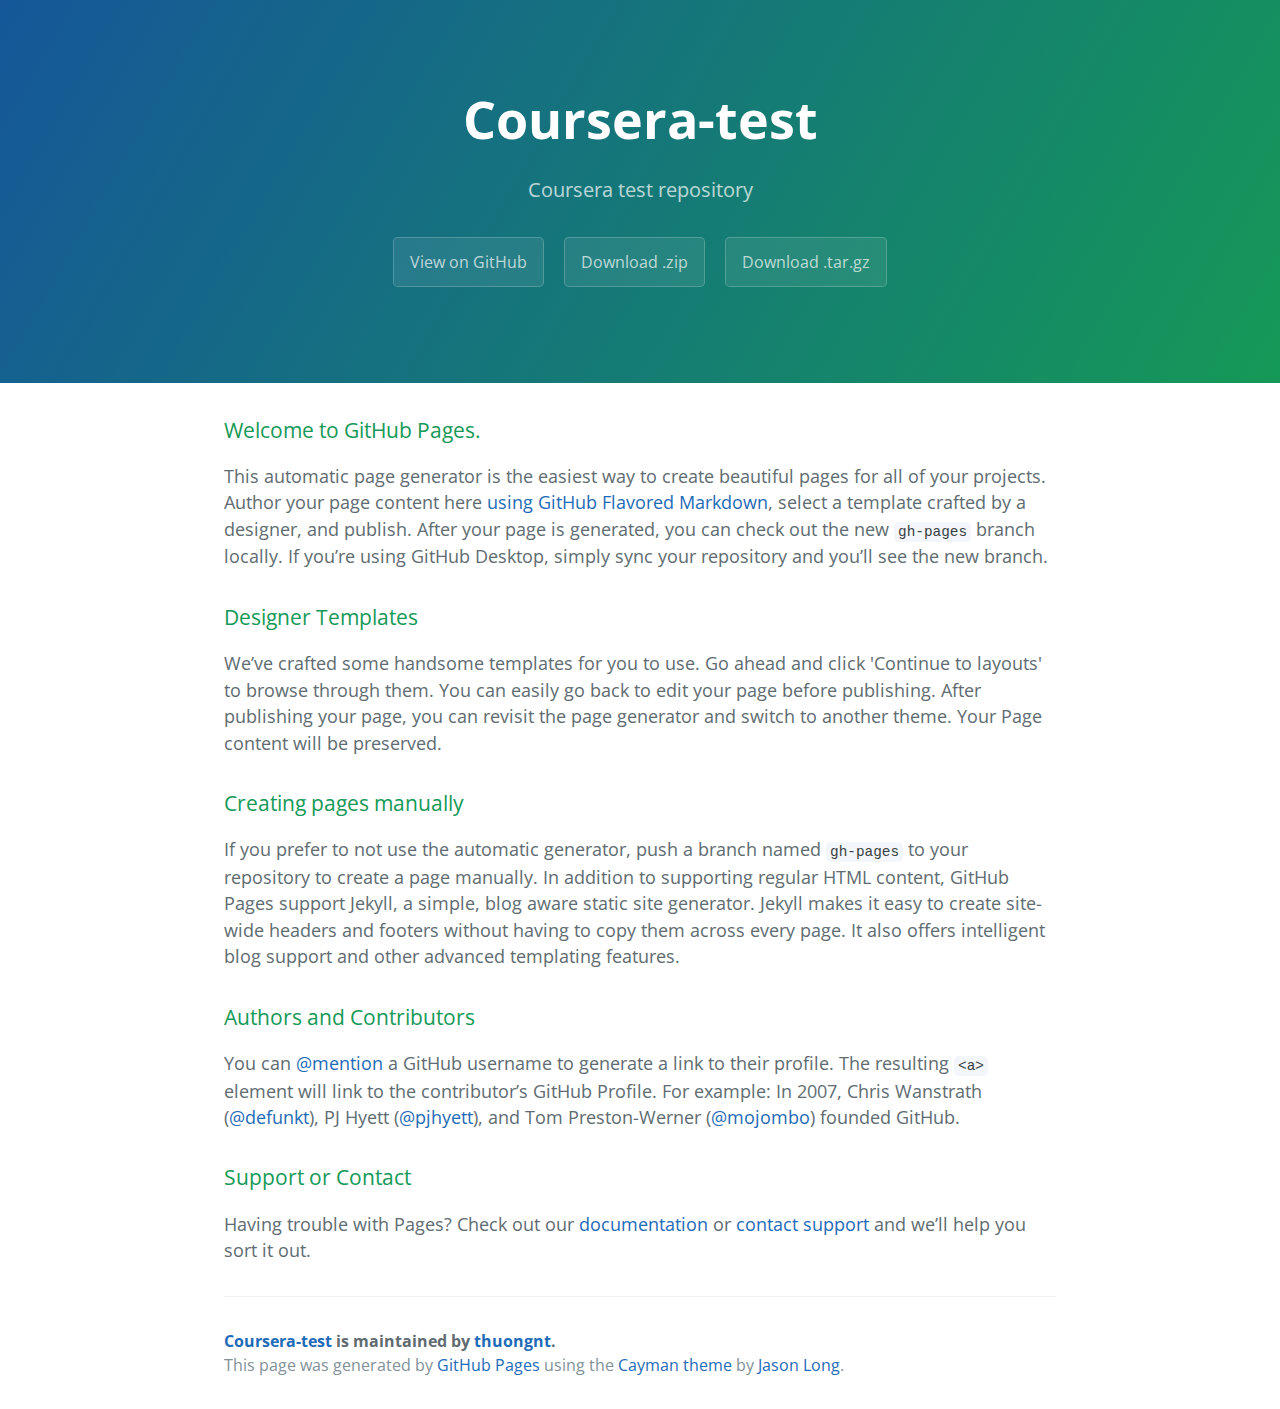
<file: index.html>
<!DOCTYPE html>
<html lang="en-us">
  <head>
    <meta charset="UTF-8">
    <title>Coursera-test by thuongnt</title>
    <meta name="viewport" content="width=device-width, initial-scale=1">
    <link rel="stylesheet" type="text/css" href="stylesheets/normalize.css" media="screen">
    <link href='https://fonts.googleapis.com/css?family=Open+Sans:400,700' rel='stylesheet' type='text/css'>
    <link rel="stylesheet" type="text/css" href="stylesheets/stylesheet.css" media="screen">
    <link rel="stylesheet" type="text/css" href="stylesheets/github-light.css" media="screen">
  </head>
  <body>
    <section class="page-header">
      <h1 class="project-name">Coursera-test</h1>
      <h2 class="project-tagline">Coursera test repository</h2>
      <a href="https://github.com/thuongnt/coursera-test" class="btn">View on GitHub</a>
      <a href="https://github.com/thuongnt/coursera-test/zipball/master" class="btn">Download .zip</a>
      <a href="https://github.com/thuongnt/coursera-test/tarball/master" class="btn">Download .tar.gz</a>
    </section>

    <section class="main-content">
      <h3>
<a id="welcome-to-github-pages" class="anchor" href="#welcome-to-github-pages" aria-hidden="true"><span aria-hidden="true" class="octicon octicon-link"></span></a>Welcome to GitHub Pages.</h3>

<p>This automatic page generator is the easiest way to create beautiful pages for all of your projects. Author your page content here <a href="https://guides.github.com/features/mastering-markdown/">using GitHub Flavored Markdown</a>, select a template crafted by a designer, and publish. After your page is generated, you can check out the new <code>gh-pages</code> branch locally. If you’re using GitHub Desktop, simply sync your repository and you’ll see the new branch.</p>

<h3>
<a id="designer-templates" class="anchor" href="#designer-templates" aria-hidden="true"><span aria-hidden="true" class="octicon octicon-link"></span></a>Designer Templates</h3>

<p>We’ve crafted some handsome templates for you to use. Go ahead and click 'Continue to layouts' to browse through them. You can easily go back to edit your page before publishing. After publishing your page, you can revisit the page generator and switch to another theme. Your Page content will be preserved.</p>

<h3>
<a id="creating-pages-manually" class="anchor" href="#creating-pages-manually" aria-hidden="true"><span aria-hidden="true" class="octicon octicon-link"></span></a>Creating pages manually</h3>

<p>If you prefer to not use the automatic generator, push a branch named <code>gh-pages</code> to your repository to create a page manually. In addition to supporting regular HTML content, GitHub Pages support Jekyll, a simple, blog aware static site generator. Jekyll makes it easy to create site-wide headers and footers without having to copy them across every page. It also offers intelligent blog support and other advanced templating features.</p>

<h3>
<a id="authors-and-contributors" class="anchor" href="#authors-and-contributors" aria-hidden="true"><span aria-hidden="true" class="octicon octicon-link"></span></a>Authors and Contributors</h3>

<p>You can <a href="https://help.github.com/articles/basic-writing-and-formatting-syntax/#mentioning-users-and-teams" class="user-mention">@mention</a> a GitHub username to generate a link to their profile. The resulting <code>&lt;a&gt;</code> element will link to the contributor’s GitHub Profile. For example: In 2007, Chris Wanstrath (<a href="https://github.com/defunkt" class="user-mention">@defunkt</a>), PJ Hyett (<a href="https://github.com/pjhyett" class="user-mention">@pjhyett</a>), and Tom Preston-Werner (<a href="https://github.com/mojombo" class="user-mention">@mojombo</a>) founded GitHub.</p>

<h3>
<a id="support-or-contact" class="anchor" href="#support-or-contact" aria-hidden="true"><span aria-hidden="true" class="octicon octicon-link"></span></a>Support or Contact</h3>

<p>Having trouble with Pages? Check out our <a href="https://help.github.com/pages">documentation</a> or <a href="https://github.com/contact">contact support</a> and we’ll help you sort it out.</p>

      <footer class="site-footer">
        <span class="site-footer-owner"><a href="https://github.com/thuongnt/coursera-test">Coursera-test</a> is maintained by <a href="https://github.com/thuongnt">thuongnt</a>.</span>

        <span class="site-footer-credits">This page was generated by <a href="https://pages.github.com">GitHub Pages</a> using the <a href="https://github.com/jasonlong/cayman-theme">Cayman theme</a> by <a href="https://twitter.com/jasonlong">Jason Long</a>.</span>
      </footer>

    </section>

  
  </body>
</html>
</file>
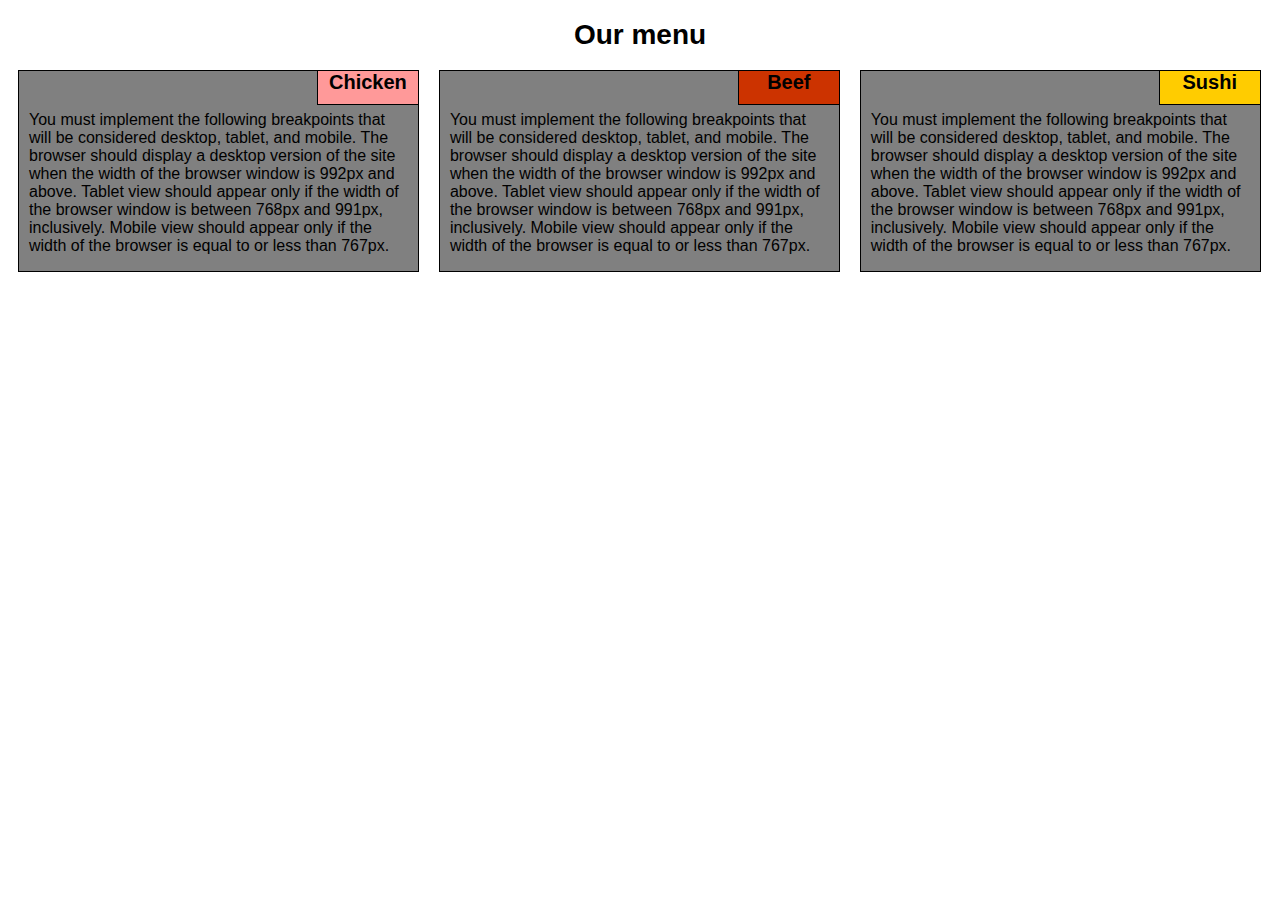
<file: coursera_mod2/index.html>
<!DOCTYPE html>
<html>
<head>
	<title>Test coursera</title>
	<meta name="viewport" content="width=device-width, initial-scale=1">  
    <link rel="stylesheet"  type="text/css" media="all" href="./css/style.css" />
</head>
<body>
<h1>Our menu</h1>
 <div class="grid-row">
         <div class="col1">
            <div class="content">
              <h3 class="chicken">Chicken</h3>
              <p>You must implement the following breakpoints that will be considered desktop, tablet, and mobile. The browser should display a desktop version of the site when the width of the browser window is 992px and above. Tablet view should appear only if the width of the browser window is between 768px and 991px, inclusively. Mobile view should appear only if the width of the browser is equal to or less than 767px.</p>
              </div>
            </div>
         </div>
         <div class="col2">
            <div class="content">
             <h3 class="beef">Beef</h3>
              <p>You must implement the following breakpoints that will be considered desktop, tablet, and mobile. The browser should display a desktop version of the site when the width of the browser window is 992px and above. Tablet view should appear only if the width of the browser window is between 768px and 991px, inclusively. Mobile view should appear only if the width of the browser is equal to or less than 767px.</p>
            </div>
         </div>
         <div class="col3">
            <div class="content">
             <h3 class="sushi">Sushi</h3>
              <p>You must implement the following breakpoints that will be considered desktop, tablet, and mobile. The browser should display a desktop version of the site when the width of the browser window is 992px and above. Tablet view should appear only if the width of the browser window is between 768px and 991px, inclusively. Mobile view should appear only if the width of the browser is equal to or less than 767px.</p>
            </div>
         </div>
 </div>

</body>
</html>
</file>
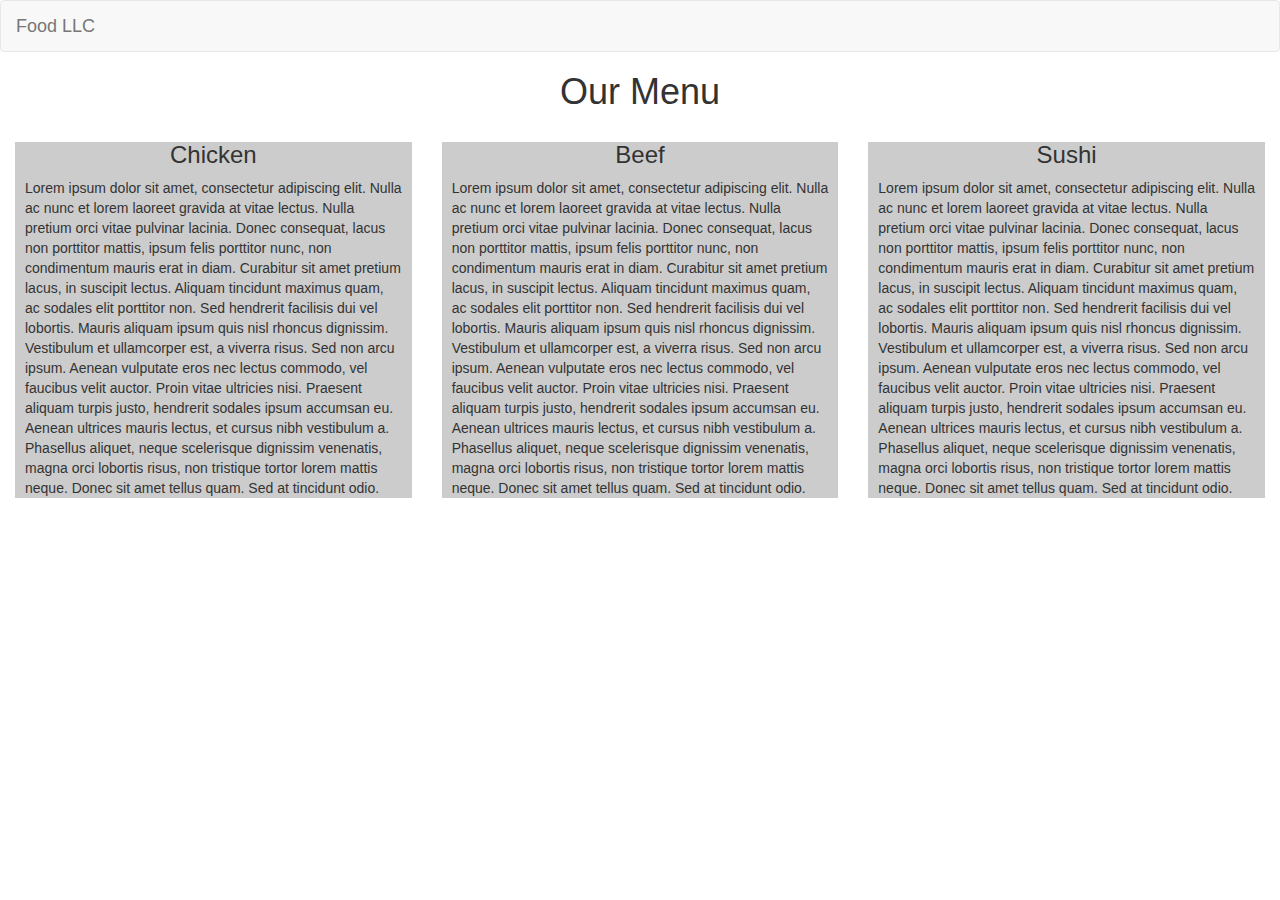
<file: mod3_solution/index.html>
<!DOCTYPE html>
<html>
<head>
  <title>mod3 solution</title>
  <meta name="viewport" content="width=device-width, initial-scale=1">  
  <link rel="stylesheet"  type="text/css" href="./css/style.css" />
  <link rel="stylesheet" href="./css/bootstrap.min.css">
</head>
<body>

<div id="header">
<nav class="navbar navbar-default" role="navigation">
  <div class="container-fluid">
    <!-- Brand and toggle get grouped for better mobile display -->
    <div class="navbar-header">
      <button type="button" class="navbar-toggle" data-toggle="collapse" data-target=".navbar-ex1-collapse">
        <span class="sr-only">Toggle navigation</span>
        <span class="icon-bar"></span>
        <span class="icon-bar"></span>
        <span class="icon-bar"></span>
      </button>
      <a class="navbar-brand" href="#">Food LLC</a>
    </div>

    <!-- Collect the nav links, forms, and other content for toggling -->
    <div class="collapse navbar-collapse navbar-ex1-collapse">
      <ul class="nav navbar-nav text-center visible-xs">
        <li class="menu-chicken"><a href="#section1"></a>Chicken</li>
        <li class="menu-beef"><a href="#section2"></a>Beef</li>
        <li class="menu-sushi"><a href="#section3"></a>Chicken</li>
      </ul>
    </div><!-- /.navbar-collapse -->
  </div>
</nav>
</div>

<div id="content">
<h1 id="top" class="text-center">Our Menu</h1>
<div class="col-xs-12 col-sm-6 col-md-4">
    <section class="menu-content" id="section1">
      <h3 class="text-center">Chicken</h3>
      <p>Lorem ipsum dolor sit amet, consectetur adipiscing elit. Nulla ac nunc et lorem laoreet gravida at vitae lectus. Nulla pretium orci vitae pulvinar lacinia. Donec consequat, lacus non porttitor mattis, ipsum felis porttitor nunc, non condimentum mauris erat in diam. Curabitur sit amet pretium lacus, in suscipit lectus. Aliquam tincidunt maximus quam, ac sodales elit porttitor non. Sed hendrerit facilisis dui vel lobortis. Mauris aliquam ipsum quis nisl rhoncus dignissim.
      Vestibulum et ullamcorper est, a viverra risus. Sed non arcu ipsum. Aenean vulputate eros nec lectus commodo, vel faucibus velit auctor. Proin vitae ultricies nisi. Praesent aliquam turpis justo, hendrerit sodales ipsum accumsan eu. Aenean ultrices mauris lectus, et cursus nibh vestibulum a. Phasellus aliquet, neque scelerisque dignissim venenatis, magna orci lobortis risus, non tristique tortor lorem mattis neque. Donec sit amet tellus quam. Sed at tincidunt odio.</p>
    </section>
</div>

<div class="col-xs-12 col-sm-6 col-md-4">
    <section class="menu-content" id="section2">
      <h3 class="text-center">Beef</h3>
      <p>Lorem ipsum dolor sit amet, consectetur adipiscing elit. Nulla ac nunc et lorem laoreet gravida at vitae lectus. Nulla pretium orci vitae pulvinar lacinia. Donec consequat, lacus non porttitor mattis, ipsum felis porttitor nunc, non condimentum mauris erat in diam. Curabitur sit amet pretium lacus, in suscipit lectus. Aliquam tincidunt maximus quam, ac sodales elit porttitor non. Sed hendrerit facilisis dui vel lobortis. Mauris aliquam ipsum quis nisl rhoncus dignissim.
      Vestibulum et ullamcorper est, a viverra risus. Sed non arcu ipsum. Aenean vulputate eros nec lectus commodo, vel faucibus velit auctor. Proin vitae ultricies nisi. Praesent aliquam turpis justo, hendrerit sodales ipsum accumsan eu. Aenean ultrices mauris lectus, et cursus nibh vestibulum a. Phasellus aliquet, neque scelerisque dignissim venenatis, magna orci lobortis risus, non tristique tortor lorem mattis neque. Donec sit amet tellus quam. Sed at tincidunt odio.</p>
    </section>
</div>

<div class="col-xs-12 col-sm-12 col-md-4">
    <section class="menu-content" id="section3">
      <h3 class="text-center">Sushi</h3>
      <p>Lorem ipsum dolor sit amet, consectetur adipiscing elit. Nulla ac nunc et lorem laoreet gravida at vitae lectus. Nulla pretium orci vitae pulvinar lacinia. Donec consequat, lacus non porttitor mattis, ipsum felis porttitor nunc, non condimentum mauris erat in diam. Curabitur sit amet pretium lacus, in suscipit lectus. Aliquam tincidunt maximus quam, ac sodales elit porttitor non. Sed hendrerit facilisis dui vel lobortis. Mauris aliquam ipsum quis nisl rhoncus dignissim.
      Vestibulum et ullamcorper est, a viverra risus. Sed non arcu ipsum. Aenean vulputate eros nec lectus commodo, vel faucibus velit auctor. Proin vitae ultricies nisi. Praesent aliquam turpis justo, hendrerit sodales ipsum accumsan eu. Aenean ultrices mauris lectus, et cursus nibh vestibulum a. Phasellus aliquet, neque scelerisque dignissim venenatis, magna orci lobortis risus, non tristique tortor lorem mattis neque. Donec sit amet tellus quam. Sed at tincidunt odio.</p>
    </section>
</div>
  
</div>

<div id="footer">
    <p class="visible-xs text-right">
      <a href="#top">Back to Top</a>
    </p>
</div>

  <script src="js/jquery-2.1.4.min.js"> </script>
  <script src="js/bootstrap.min.js"></script>
</body>
</html>
</file>
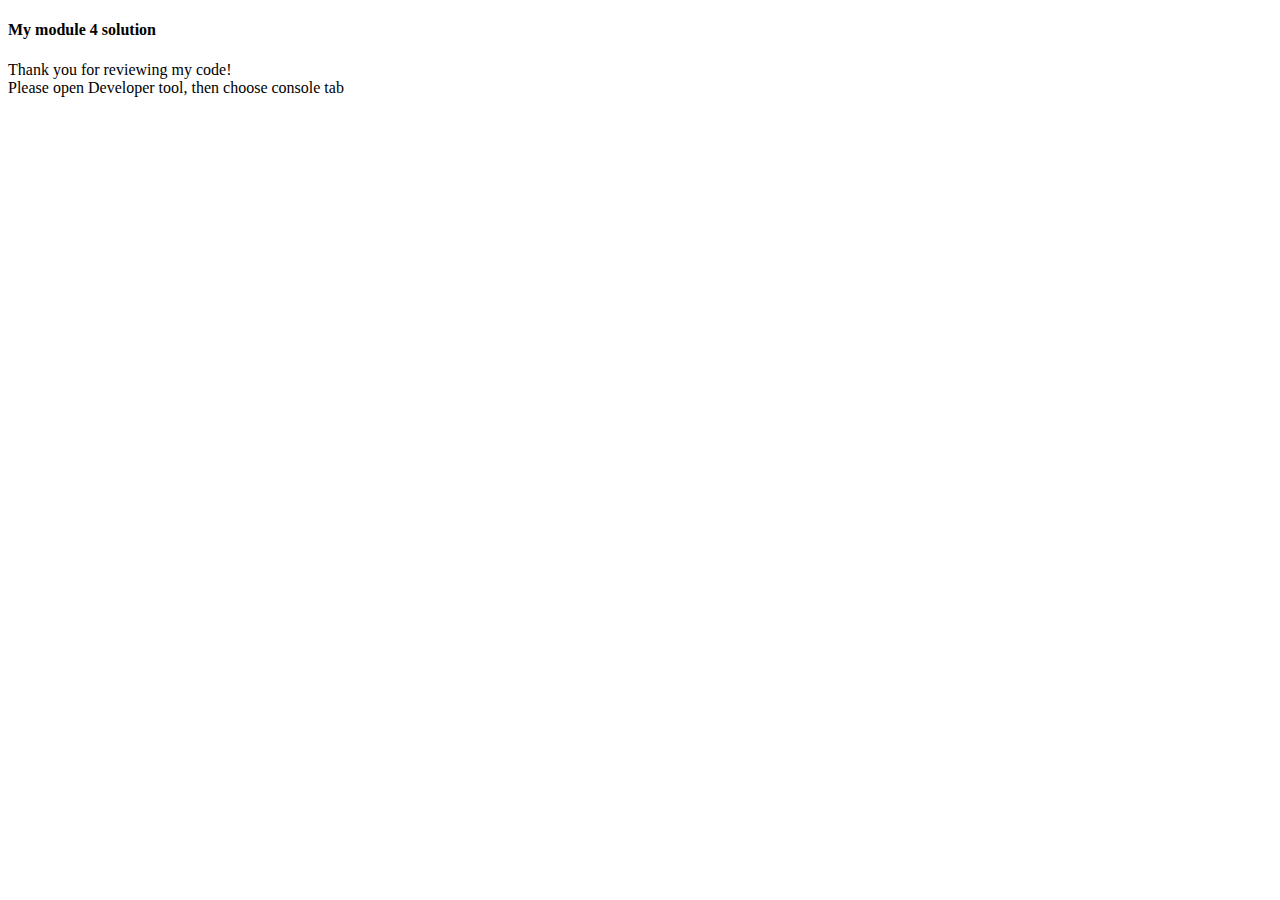
<file: mod4_solution/index.html>
<!DOCTYPE html>
<html>
<head>
  <title>javascript</title>
</head>
<body>
<h4>My module 4 solution</h4>

<p>Thank you for reviewing my code! <br> Please open Developer tool, then choose console tab</p>

<script type="text/javascript" src = "js/script.js" ></script>
</body>
</html>
</file>
<file: stylesheets/stylesheet.css>
* {
  box-sizing: border-box; }

body {
  padding: 0;
  margin: 0;
  font-family: "Open Sans", "Helvetica Neue", Helvetica, Arial, sans-serif;
  font-size: 16px;
  line-height: 1.5;
  color: #606c71; }

a {
  color: #1e6bb8;
  text-decoration: none; }
  a:hover {
    text-decoration: underline; }

.btn {
  display: inline-block;
  margin-bottom: 1rem;
  color: rgba(255, 255, 255, 0.7);
  background-color: rgba(255, 255, 255, 0.08);
  border-color: rgba(255, 255, 255, 0.2);
  border-style: solid;
  border-width: 1px;
  border-radius: 0.3rem;
  transition: color 0.2s, background-color 0.2s, border-color 0.2s; }
  .btn + .btn {
    margin-left: 1rem; }

.btn:hover {
  color: rgba(255, 255, 255, 0.8);
  text-decoration: none;
  background-color: rgba(255, 255, 255, 0.2);
  border-color: rgba(255, 255, 255, 0.3); }

@media screen and (min-width: 64em) {
  .btn {
    padding: 0.75rem 1rem; } }

@media screen and (min-width: 42em) and (max-width: 64em) {
  .btn {
    padding: 0.6rem 0.9rem;
    font-size: 0.9rem; } }

@media screen and (max-width: 42em) {
  .btn {
    display: block;
    width: 100%;
    padding: 0.75rem;
    font-size: 0.9rem; }
    .btn + .btn {
      margin-top: 1rem;
      margin-left: 0; } }

.page-header {
  color: #fff;
  text-align: center;
  background-color: #159957;
  background-image: linear-gradient(120deg, #155799, #159957); }

@media screen and (min-width: 64em) {
  .page-header {
    padding: 5rem 6rem; } }

@media screen and (min-width: 42em) and (max-width: 64em) {
  .page-header {
    padding: 3rem 4rem; } }

@media screen and (max-width: 42em) {
  .page-header {
    padding: 2rem 1rem; } }

.project-name {
  margin-top: 0;
  margin-bottom: 0.1rem; }

@media screen and (min-width: 64em) {
  .project-name {
    font-size: 3.25rem; } }

@media screen and (min-width: 42em) and (max-width: 64em) {
  .project-name {
    font-size: 2.25rem; } }

@media screen and (max-width: 42em) {
  .project-name {
    font-size: 1.75rem; } }

.project-tagline {
  margin-bottom: 2rem;
  font-weight: normal;
  opacity: 0.7; }

@media screen and (min-width: 64em) {
  .project-tagline {
    font-size: 1.25rem; } }

@media screen and (min-width: 42em) and (max-width: 64em) {
  .project-tagline {
    font-size: 1.15rem; } }

@media screen and (max-width: 42em) {
  .project-tagline {
    font-size: 1rem; } }

.main-content :first-child {
  margin-top: 0; }
.main-content img {
  max-width: 100%; }
.main-content h1, .main-content h2, .main-content h3, .main-content h4, .main-content h5, .main-content h6 {
  margin-top: 2rem;
  margin-bottom: 1rem;
  font-weight: normal;
  color: #159957; }
.main-content p {
  margin-bottom: 1em; }
.main-content code {
  padding: 2px 4px;
  font-family: Consolas, "Liberation Mono", Menlo, Courier, monospace;
  font-size: 0.9rem;
  color: #383e41;
  background-color: #f3f6fa;
  border-radius: 0.3rem; }
.main-content pre {
  padding: 0.8rem;
  margin-top: 0;
  margin-bottom: 1rem;
  font: 1rem Consolas, "Liberation Mono", Menlo, Courier, monospace;
  color: #567482;
  word-wrap: normal;
  background-color: #f3f6fa;
  border: solid 1px #dce6f0;
  border-radius: 0.3rem; }
  .main-content pre > code {
    padding: 0;
    margin: 0;
    font-size: 0.9rem;
    color: #567482;
    word-break: normal;
    white-space: pre;
    background: transparent;
    border: 0; }
.main-content .highlight {
  margin-bottom: 1rem; }
  .main-content .highlight pre {
    margin-bottom: 0;
    word-break: normal; }
.main-content .highlight pre, .main-content pre {
  padding: 0.8rem;
  overflow: auto;
  font-size: 0.9rem;
  line-height: 1.45;
  border-radius: 0.3rem; }
.main-content pre code, .main-content pre tt {
  display: inline;
  max-width: initial;
  padding: 0;
  margin: 0;
  overflow: initial;
  line-height: inherit;
  word-wrap: normal;
  background-color: transparent;
  border: 0; }
  .main-content pre code:before, .main-content pre code:after, .main-content pre tt:before, .main-content pre tt:after {
    content: normal; }
.main-content ul, .main-content ol {
  margin-top: 0; }
.main-content blockquote {
  padding: 0 1rem;
  margin-left: 0;
  color: #819198;
  border-left: 0.3rem solid #dce6f0; }
  .main-content blockquote > :first-child {
    margin-top: 0; }
  .main-content blockquote > :last-child {
    margin-bottom: 0; }
.main-content table {
  display: block;
  width: 100%;
  overflow: auto;
  word-break: normal;
  word-break: keep-all; }
  .main-content table th {
    font-weight: bold; }
  .main-content table th, .main-content table td {
    padding: 0.5rem 1rem;
    border: 1px solid #e9ebec; }
.main-content dl {
  padding: 0; }
  .main-content dl dt {
    padding: 0;
    margin-top: 1rem;
    font-size: 1rem;
    font-weight: bold; }
  .main-content dl dd {
    padding: 0;
    margin-bottom: 1rem; }
.main-content hr {
  height: 2px;
  padding: 0;
  margin: 1rem 0;
  background-color: #eff0f1;
  border: 0; }

@media screen and (min-width: 64em) {
  .main-content {
    max-width: 64rem;
    padding: 2rem 6rem;
    margin: 0 auto;
    font-size: 1.1rem; } }

@media screen and (min-width: 42em) and (max-width: 64em) {
  .main-content {
    padding: 2rem 4rem;
    font-size: 1.1rem; } }

@media screen and (max-width: 42em) {
  .main-content {
    padding: 2rem 1rem;
    font-size: 1rem; } }

.site-footer {
  padding-top: 2rem;
  margin-top: 2rem;
  border-top: solid 1px #eff0f1; }

.site-footer-owner {
  display: block;
  font-weight: bold; }

.site-footer-credits {
  color: #819198; }

@media screen and (min-width: 64em) {
  .site-footer {
    font-size: 1rem; } }

@media screen and (min-width: 42em) and (max-width: 64em) {
  .site-footer {
    font-size: 1rem; } }

@media screen and (max-width: 42em) {
  .site-footer {
    font-size: 0.9rem; } }
</file>
<file: stylesheets/github-light.css>
/*
The MIT License (MIT)

Copyright (c) 2016 GitHub, Inc.

Permission is hereby granted, free of charge, to any person obtaining a copy
of this software and associated documentation files (the "Software"), to deal
in the Software without restriction, including without limitation the rights
to use, copy, modify, merge, publish, distribute, sublicense, and/or sell
copies of the Software, and to permit persons to whom the Software is
furnished to do so, subject to the following conditions:

The above copyright notice and this permission notice shall be included in all
copies or substantial portions of the Software.

THE SOFTWARE IS PROVIDED "AS IS", WITHOUT WARRANTY OF ANY KIND, EXPRESS OR
IMPLIED, INCLUDING BUT NOT LIMITED TO THE WARRANTIES OF MERCHANTABILITY,
FITNESS FOR A PARTICULAR PURPOSE AND NONINFRINGEMENT. IN NO EVENT SHALL THE
AUTHORS OR COPYRIGHT HOLDERS BE LIABLE FOR ANY CLAIM, DAMAGES OR OTHER
LIABILITY, WHETHER IN AN ACTION OF CONTRACT, TORT OR OTHERWISE, ARISING FROM,
OUT OF OR IN CONNECTION WITH THE SOFTWARE OR THE USE OR OTHER DEALINGS IN THE
SOFTWARE.

*/

.pl-c /* comment */ {
  color: #969896;
}

.pl-c1 /* constant, variable.other.constant, support, meta.property-name, support.constant, support.variable, meta.module-reference, markup.raw, meta.diff.header */,
.pl-s .pl-v /* string variable */ {
  color: #0086b3;
}

.pl-e /* entity */,
.pl-en /* entity.name */ {
  color: #795da3;
}

.pl-smi /* variable.parameter.function, storage.modifier.package, storage.modifier.import, storage.type.java, variable.other */,
.pl-s .pl-s1 /* string source */ {
  color: #333;
}

.pl-ent /* entity.name.tag */ {
  color: #63a35c;
}

.pl-k /* keyword, storage, storage.type */ {
  color: #a71d5d;
}

.pl-s /* string */,
.pl-pds /* punctuation.definition.string, string.regexp.character-class */,
.pl-s .pl-pse .pl-s1 /* string punctuation.section.embedded source */,
.pl-sr /* string.regexp */,
.pl-sr .pl-cce /* string.regexp constant.character.escape */,
.pl-sr .pl-sre /* string.regexp source.ruby.embedded */,
.pl-sr .pl-sra /* string.regexp string.regexp.arbitrary-repitition */ {
  color: #183691;
}

.pl-v /* variable */ {
  color: #ed6a43;
}

.pl-id /* invalid.deprecated */ {
  color: #b52a1d;
}

.pl-ii /* invalid.illegal */ {
  color: #f8f8f8;
  background-color: #b52a1d;
}

.pl-sr .pl-cce /* string.regexp constant.character.escape */ {
  font-weight: bold;
  color: #63a35c;
}

.pl-ml /* markup.list */ {
  color: #693a17;
}

.pl-mh /* markup.heading */,
.pl-mh .pl-en /* markup.heading entity.name */,
.pl-ms /* meta.separator */ {
  font-weight: bold;
  color: #1d3e81;
}

.pl-mq /* markup.quote */ {
  color: #008080;
}

.pl-mi /* markup.italic */ {
  font-style: italic;
  color: #333;
}

.pl-mb /* markup.bold */ {
  font-weight: bold;
  color: #333;
}

.pl-md /* markup.deleted, meta.diff.header.from-file */ {
  color: #bd2c00;
  background-color: #ffecec;
}

.pl-mi1 /* markup.inserted, meta.diff.header.to-file */ {
  color: #55a532;
  background-color: #eaffea;
}

.pl-mdr /* meta.diff.range */ {
  font-weight: bold;
  color: #795da3;
}

.pl-mo /* meta.output */ {
  color: #1d3e81;
}
</file>
<file: coursera_mod2/css/style.css>
html {
	font-family: "Comic Sans MS", cursive, sans-serif;
}
h1 {
	text-align: center;
	font-size: 175%;
}
h3 {
	width: 100px;
	text-align: center;
	font-size: 125%;
	padding-bottom: 10px;
	border-left: 1px solid black;
 	border-bottom: 1px solid black;
 	margin: 0;
 	position: absolute;
 	top: 0;
 	right: 0;
}
p {
 	margin-top: 40px;
}
.content {
 	background: gray;
 	border: 1px solid black;
 	padding-left: 10px;
 	padding-right: 10px;
 	position: relative;
}  
.chicken {
 	background: #ff9999;
}
.beef {
 	background: #cc3300;
}
.sushi {
 	background: #ffcc00;
}
.col1, .col2, .col3 {
  	padding-right: 10px;
  	padding-left: 10px;
  	box-sizing: border-box;
  	float: left;
} 

@media (min-width: 992px) {
	.col1, .col2, .col3 {
	    width: 33.3%;
	} 	
}

@media (min-width: 768px) and (max-width: 991px) {
	.col1, .col2{
	    width: 50%;
	    margin-bottom: 20px;
	} 
}
@media (max-width: 767px) {
	.col1, .col2, .col3{
		width: 100%;
		margin-bottom: 20px;
	}
}
</file>
<file: mod3_solution/css/style.css>
body {
  font-size: 16px;
  color: #fff;
  background-color: #61122f;
  font-family: Lucida Sans Unicode;
}

#header-nav {
  border-radius: 0;
  border: 0;
}


.menu-chicken{
	border:solid gray 1px;
}
.menu-beef{
	border-left:solid gray 1px;
	border-right:solid gray 1px;
}
.menu-sushi{
	border:solid gray 1px;
}
#footer{
	padding-right: 15px;
	padding-bottom: 10px;
}
.menu-content {
	background: #ccc;
 	padding-left: 10px;
 	padding-right: 10px;
}
</file>
